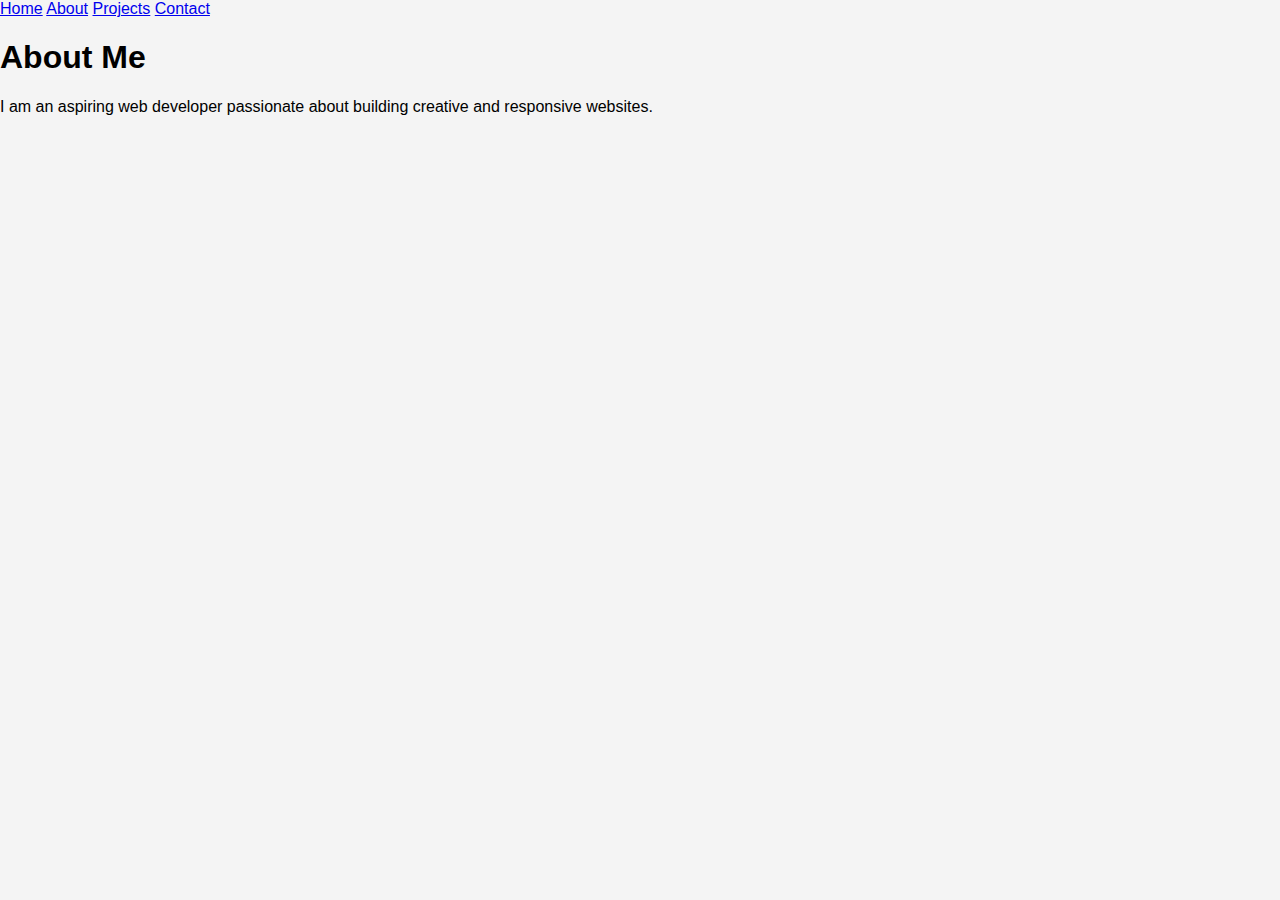
<file: about.html>
<!DOCTYPE html>
<html>
<head>
  <title>About Me</title>
  <link rel="stylesheet" href="style.css">
</head>
<body>
  <nav>
    <a href="index.html">Home</a>
    <a href="about.html">About</a>
    <a href="projects.html">Projects</a>
    <a href="contact.html">Contact</a>
  </nav>
  <section>
    <h1>About Me</h1>
    <p>I am an aspiring web developer passionate about building creative and responsive websites.</p>
  </section>
</body>
</html>
</file>
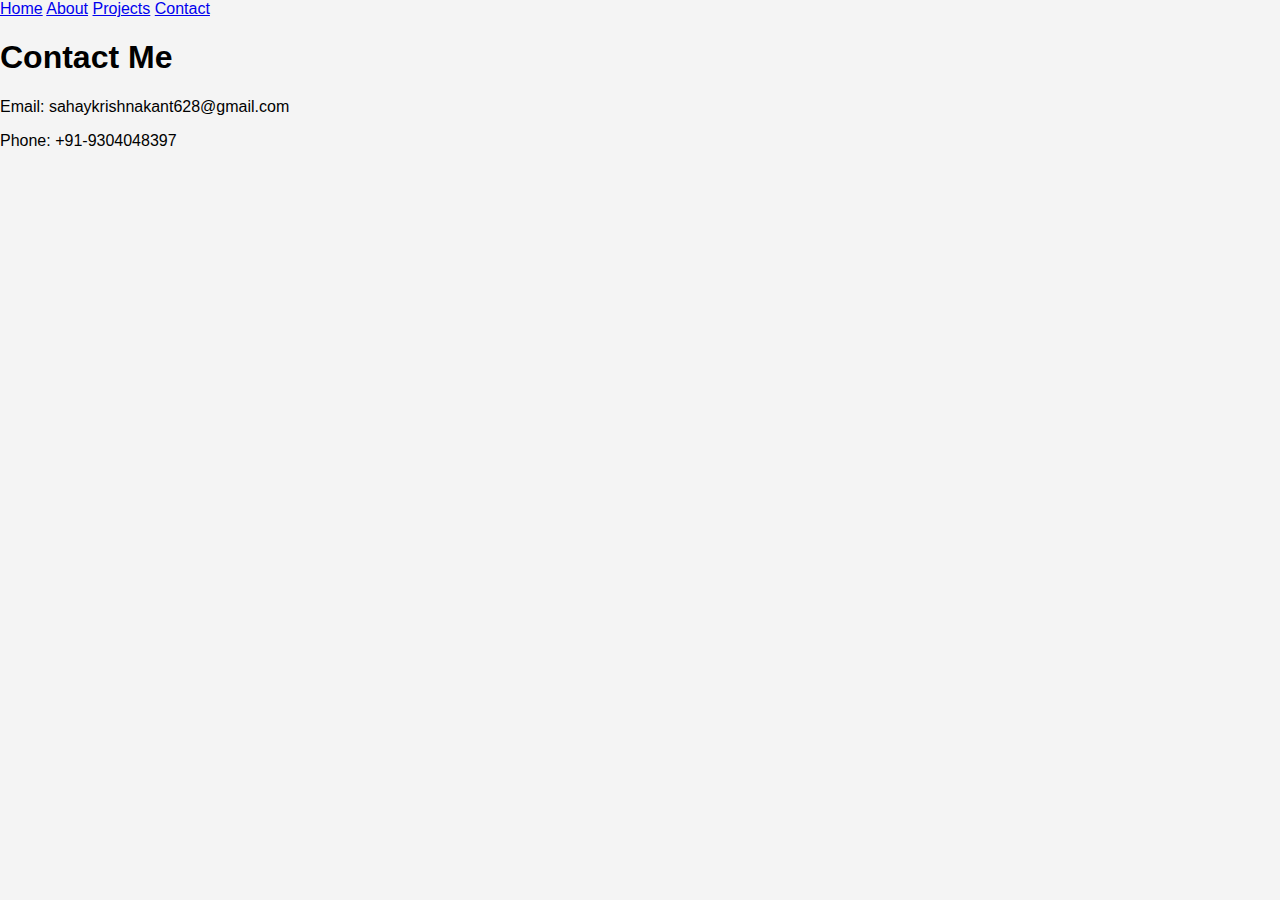
<file: contact.html>
<!DOCTYPE html>
<html>
<head>
  <title>Contact</title>
  <link rel="stylesheet" href="style.css">
</head>
<body>
  <nav>
    <a href="index.html">Home</a>
    <a href="about.html">About</a>
    <a href="projects.html">Projects</a>
    <a href="contact.html">Contact</a>
  </nav>
  <section>
    <h1>Contact Me</h1>
    <p>Email: sahaykrishnakant628@gmail.com</p>
    <p>Phone: +91-9304048397</p>
  </section>
</body>
</html>
</file>
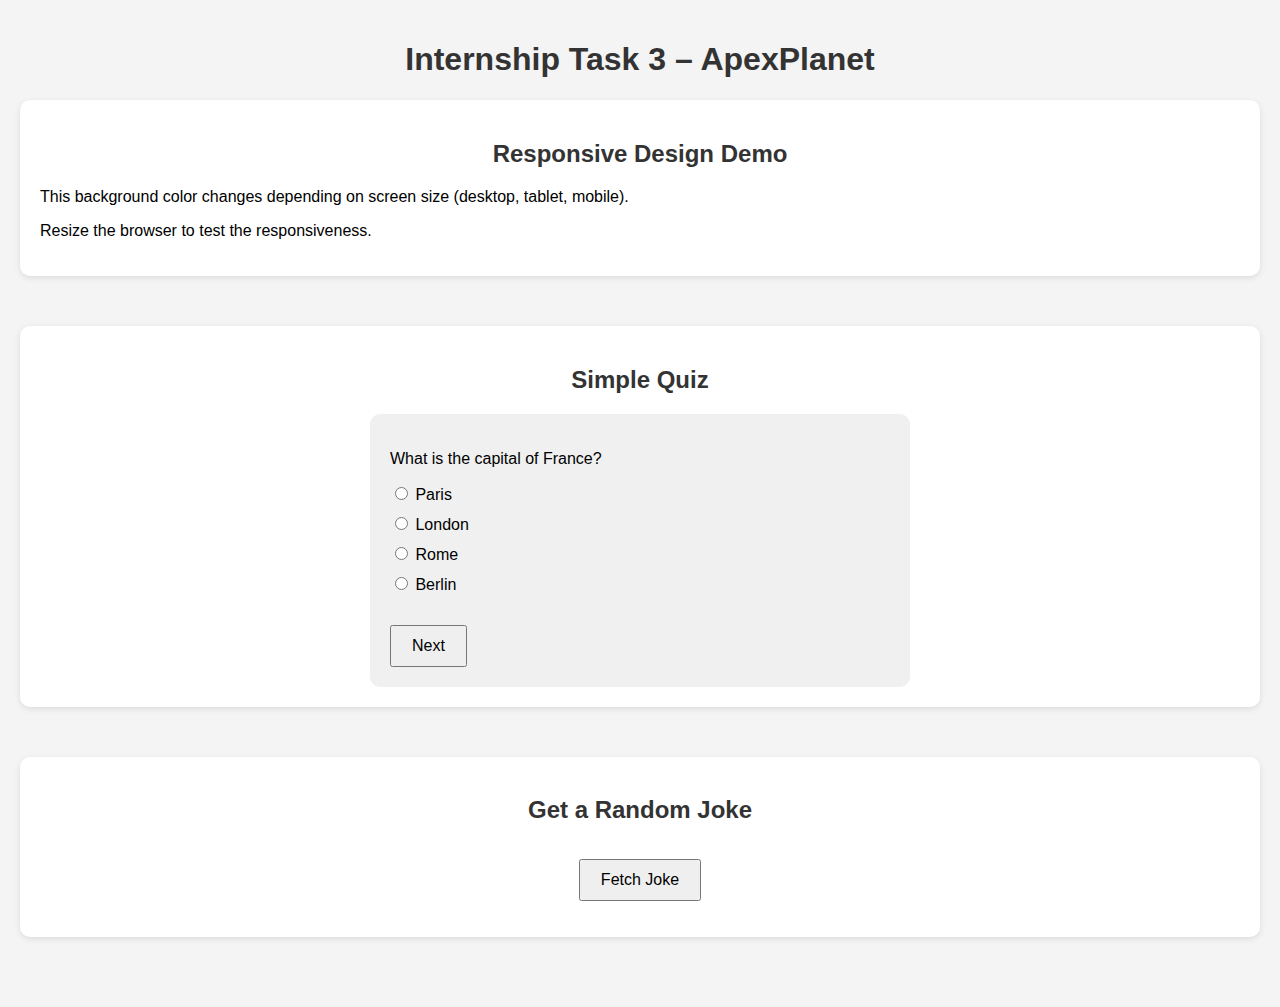
<file: tsk3.html>
<!DOCTYPE html>
<html lang="en">
<head>
  <meta charset="UTF-8" />
  <meta name="viewport" content="width=device-width, initial-scale=1.0"/>
  <title>Internship Task 3 - ApexPlanet</title>
  <style>
    body {
      font-family: Arial, sans-serif;
      margin: 0;
      padding: 20px;
      background-color: #f4f4f4;
    }

    h1, h2 {
      color: #333;
      text-align: center;
    }

    section {
      margin-bottom: 50px;
      padding: 20px;
      background: #fff;
      border-radius: 10px;
      box-shadow: 0 2px 6px rgba(0,0,0,0.1);
    }

    @media screen and (max-width: 768px) {
      body {
        background-color: #d6e0f0;
      }
    }

    @media screen and (max-width: 480px) {
      body {
        background-color: #cce3dc;
      }
    }

    #quiz-container {
      background: #f0f0f0;
      padding: 20px;
      max-width: 500px;
      margin: auto;
      border-radius: 10px;
    }

    #quiz-container ul {
      list-style: none;
      padding: 0;
    }

    #quiz-container li {
      margin-bottom: 10px;
    }

    #joke-box {
      text-align: center;
    }

    button {
      padding: 10px 20px;
      margin-top: 15px;
      font-size: 1rem;
      cursor: pointer;
    }
  </style>
</head>
<body>

  <h1>Internship Task 3 – ApexPlanet</h1>

  <section>
    <h2>Responsive Design Demo</h2>
    <p>This background color changes depending on screen size (desktop, tablet, mobile).</p>
    <p>Resize the browser to test the responsiveness.</p>
  </section>

  <section>
    <h2>Simple Quiz</h2>
    <div id="quiz-container">
      <p id="question"></p>
      <ul id="choices"></ul>
      <button onclick="nextQuestion()">Next</button>
    </div>
  </section>

  <section id="joke-box">
    <h2>Get a Random Joke</h2>
    <button onclick="getJoke()">Fetch Joke</button>
    <p id="joke"></p>
  </section>

  <script>
    const quizData = [
      {
        question: "What is the capital of France?",
        choices: ["Paris", "London", "Rome", "Berlin"],
        answer: "Paris"
      },
      {
        question: "Which language runs in a browser?",
        choices: ["Java", "C", "Python", "JavaScript"],
        answer: "JavaScript"
      }
    ];

    let current = 0;
    let questionEl = document.getElementById('question');
    let choicesEl = document.getElementById('choices');

    function loadQuestion() {
      let q = quizData[current];
      questionEl.innerText = q.question;
      choicesEl.innerHTML = '';
      q.choices.forEach(choice => {
        let li = document.createElement('li');
        li.innerHTML = `<label><input type="radio" name="choice" value="${choice}"> ${choice}</label>`;
        choicesEl.appendChild(li);
      });
    }

    function nextQuestion() {
      const selected = document.querySelector('input[name="choice"]:checked');
      if (!selected) {
        alert("Please select an option!");
        return;
      }

      if (selected.value === quizData[current].answer) {
        alert("Correct!");
      } else {
        alert("Wrong!");
      }

      current++;
      if (current < quizData.length) {
        loadQuestion();
      } else {
        questionEl.innerText = "Quiz Completed!";
        choicesEl.innerHTML = '';
      }
    }

    loadQuestion();

    function getJoke() {
      fetch('https://official-joke-api.appspot.com/random_joke')
        .then(res => res.json())
        .then(data => {
          document.getElementById('joke').innerText = `${data.setup} — ${data.punchline}`;
        })
        .catch(err => {
          document.getElementById('joke').innerText = 'Failed to load joke.';
        });
    }
  </script>
</body>
</html>
</file>
<file: style.css>
body {
  font-family: Arial, sans-serif;
  margin: 0;
  padding: 0;
  background: #f4f4f4;
}

header {
  background: #333;
  color: white;
  padding: 1rem;
  text-align: center;
}

.controls {
  margin-top: 1rem;
}

select {
  margin: 0.5rem;
  padding: 0.5rem;
  font-size: 1rem;
}

#productContainer {
  display: grid;
  grid-template-columns: repeat(auto-fit, minmax(220px, 1fr));
  gap: 1rem;
  padding: 1rem;
}

.product {
  background: white;
  padding: 1rem;
  border: 1px solid #ccc;
  text-align: center;
}

.product img {
  width: 100%;
  max-height: 150px;
  object-fit: contain;
}
</file>
